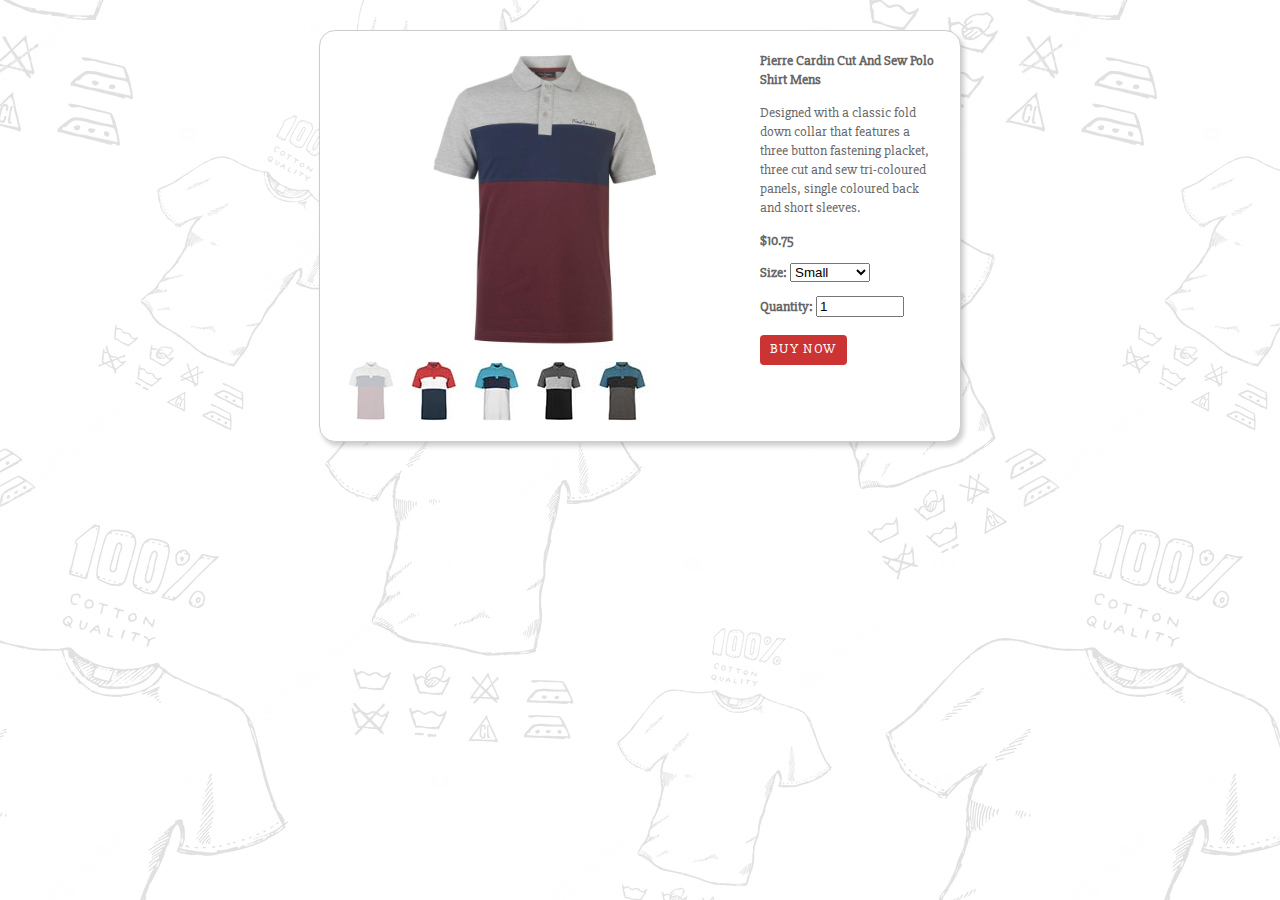
<file: produk/index.html>
<!DOCTYPE html>
<html>
  <head>

<meta charset="utf-8">

<title>Producto - Single Product Landing Page Template</title>
<meta name="description" content="">
<meta name="viewport" content="width=device-width, initial-scale=1">

    <title>Item Viewer</title>
    <link rel="stylesheet" href="css/style.css" />
  </head>
  <body>
    <section class="page panel">
      <div class="gallery">
        <div id="photo-viewer"></div>
        <div id="thumbnails">
          <a href="img/photo-1.jpg" class="thumb active" title="Pierre Cardin"><img src="img/thumb-1.jpg" alt="Mens Polo Shirt" /></a>
          <a href="img/photo-2.jpg" class="thumb" title="Pierre Cardin"><img src="img/thumb-2.jpg" alt="Mens Polo Shirt" /></a>
          <a href="img/photo-3.jpg" class="thumb" title="Pierre Cardin"><img src="img/thumb-3.jpg" alt="Mens Polo Shirt" /></a>
          <a href="img/photo-4.jpg" class="thumb" title="Pierre Cardin"><img src="img/thumb-4.jpg" alt="Mens Polo Shirt" /></a>
          <a href="img/photo-5.jpg" class="thumb" title="Pierre Cardin"><img src="img/thumb-5.jpg" alt="Mens Polo Shirt" /></a>
        </div>
      </div>
      <div class="description">
        <p class="standfirst">
          <strong>Pierre Cardin Cut And Sew Polo Shirt Mens</strong>
        </p>
        <p>
          Designed with a classic fold down collar that features a three button fastening placket, three cut and sew tri-coloured panels, single coloured back and short sleeves.
        </p>
        <p><strong>$10.75</strong></p>
        <form action="#">
        <p><strong>Size:</strong>
          <select class="choice">
            <option value="Small" selected>Small</option>
            <option value="Medium">Medium</option>
            <option value="Large">Large</option>
            <option value="Extra Large">Extra Large</option>
            <option value="XX Large">XX Large</option>
          </select>
        </p>
        <p><strong>Quantity:</strong> <input class="choice" id="number" type="number" value="1" />
        </p>
      </form>
        <a href="#" id="buy">Buy now</a>
      </div>
    </section>

    <!-- jQuery -->
	<script src="https://code.jquery.com/jquery-3.4.1.min.js"></script>
    <script src="js/viewer.js"></script>
  </body>
</html>
</file>
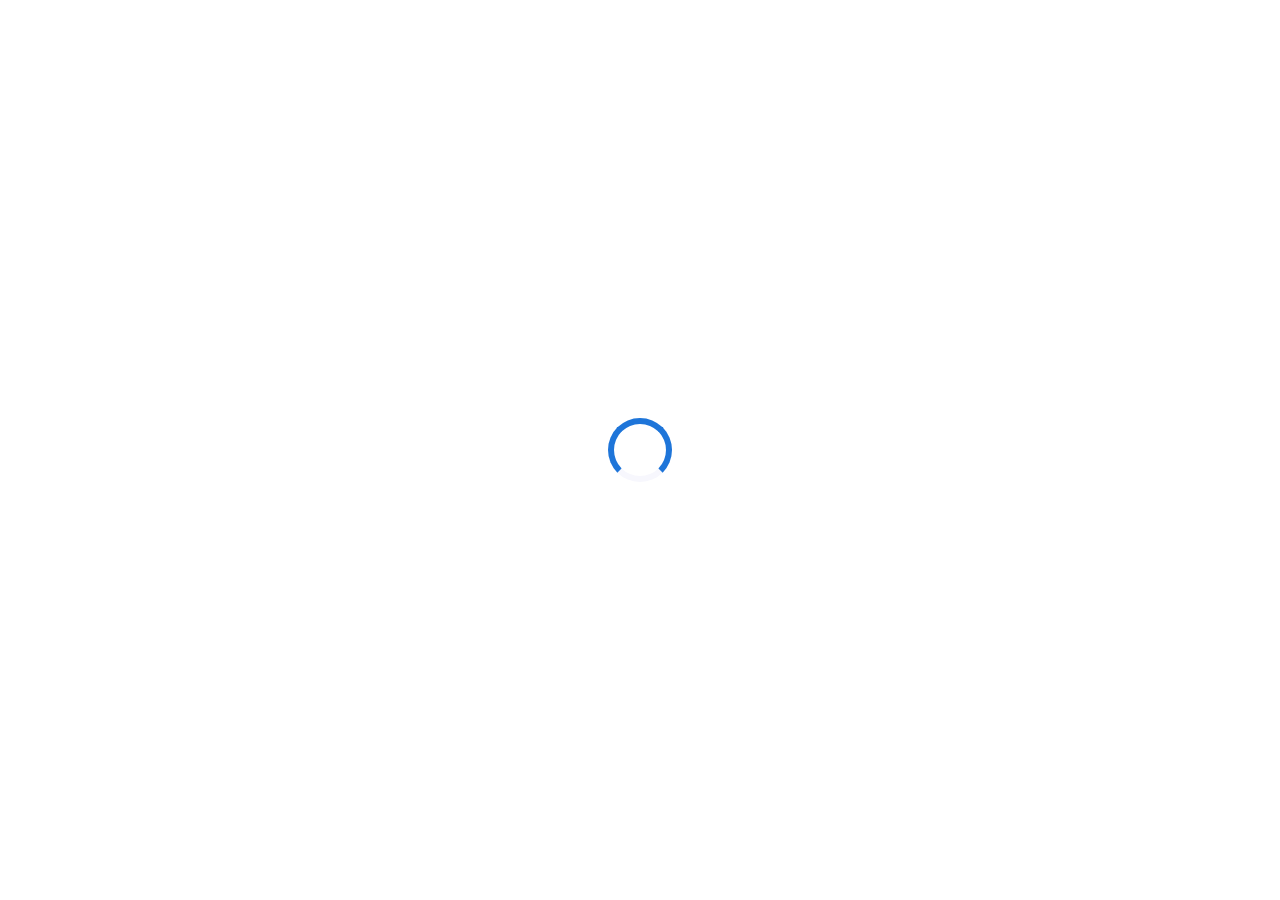
<file: yan.html>
<script>
fetch("https://tiashop254.github.io/toko/header.html")
  .then(response => {
    return response.text()
  })
  .then(data => {
    document.querySelector("header").innerHTML = data;
  });

fetch("https://tiashop254.github.io/toko/footer.html")
  .then(response => {
    return response.text()
  })
  .then(data => {
    document.querySelector("footer").innerHTML = data;
  });</script>

<body>
  
  <header></header>
  
  Content.
  
  <footer></footer>

</body>
</file>
<file: produk/css/style.css>
@import url(https://fonts.googleapis.com/css?family=Slabo+27px&display=swap);

  body {
    font-family: 'Slabo 27px', serif;
    background-image: url("../img/background-t-shirt.png");
    background-repeat: repeat;
    color: #fff;
    margin: 0;
    padding: 30px 0;}

  .page {
    max-width: 640px;
    margin: 0 auto 30px auto;}

  .panel {
    background-color: #fff;
    color: #666;
    box-shadow: 3px 4px 5px rgba(0, 0, 0, 0.2);
    overflow: auto;
    border-radius: 1em;
    border: 1px solid #ccc;}

  p {
    font-family: 'Slabo 27px', serif;
    line-height: 1.4em;}

  a {
      text-decoration: none;}

  .choice {
    width: 80px;}

  /********** MAIN PICTURE **********/
  #photo-viewer {
    position: relative;
    height: 300px;
    overflow: hidden;}

  #photo-viewer.is-loading:after {
    content: url('../img/load.gif');
    position: absolute;
    top: 0;
    left: 0;}

  #photo-viewer img {
    position: absolute;
    max-width: 100%;
    max-height: 100%;
    top: 50%;
    left: 50%;}

  /********** THUMBNAILS **********/
  #thumbnails {
    margin: 10px 5px 0 0;
    height: 60px;}

  a.active {
    opacity: 0.3;}

  /********** PARTS OF PAGES **********/
  .gallery{
    width: 400px;
    padding: 20px;
    float: left;}

  .description {
    width: 180px;
    float: right;
    padding: 20px 20px 0 0;
    font-size: 85%;
    line-height: 1em;}

  .standfirst {
    margin: 0;}

  /********** BUY BUTTON **********/
  a#buy {
    background-color: #cc3333;
    color: #ffffff;
    border: none;
    border-radius: 4px;
    padding: 7px 10px 9px 10px;
    margin: 5px 0 20px 0;
    float: left;
    letter-spacing: 0.1em;
    text-transform: uppercase;}

  a#buy:hover {background-color: #333;}
</file>
